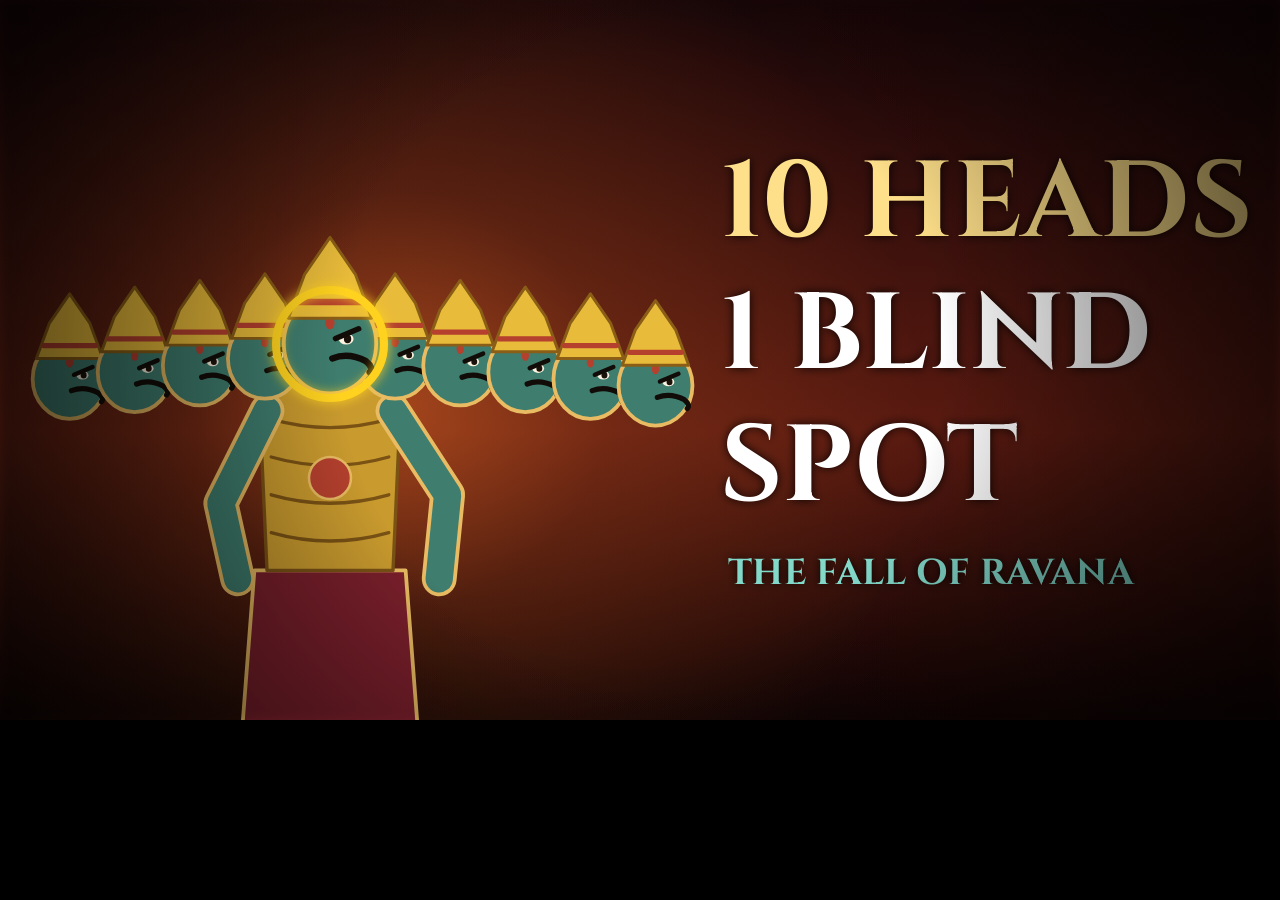
<file: longform/ravana/thumbnail.html>
<!DOCTYPE html>
<html>
<head>
<meta charset="utf-8">
<title>Ravana thumbnail</title>
<style>
  @font-face { font-family: Cinzel; font-weight: 700; src: url(fonts/Cinzel-Bold.woff); }
  @font-face { font-family: CinzelDeco; font-weight: 700; src: url(fonts/CinzelDecorative-Bold.woff); }
  html, body { margin: 0; background: #000; }
</style>
</head>
<body>
<canvas id="c" width="1280" height="720"></canvas>
<script>window.TL = { voice: [[0, 1]], ct: [], caps: [''], scenes: [], dur: 1 };</script>
<script src="engine.js"></script>
<script src="rigs_from_arjuna.js"></script>
<script src="chars.js"></script>
<script>
// 1280x720 YouTube thumbnail: Ravana big on the left over burning gold, one bold line, a "blind spot" mark.
(async () => {
  await document.fonts.load('700 40px CinzelDeco'); await document.fonts.load('700 40px Cinzel');
  const k = 1280 / 640;
  X.setTransform(k, 0, 0, k, 0, 0);
  const g = X.createLinearGradient(0, 0, 0, 360); g.addColorStop(0, '#1a0608'); g.addColorStop(.6, '#5a1a10'); g.addColorStop(1, '#120404');
  X.fillStyle = g; X.fillRect(0, 0, 640, 360);
  glow(200, 200, 260, '#ff7a2a', .45);
  // Ravana, large
  X.save(); X.translate(165, 470); X.scale(2.1, 2.1); X.translate(-165, -470); ravana(165, 470, 1, { heads: 10, angry: true, rods: false }); X.restore();
  // blind spot ring on the central head
  X.strokeStyle = '#ffd21f'; X.lineWidth = 4; X.shadowColor = '#ffd21f'; X.shadowBlur = 12;
  X.beginPath(); X.arc(165, 172, 27, 0, Math.PI * 2); X.stroke(); X.shadowBlur = 0;
  // text
  X.textAlign = 'left'; X.textBaseline = 'alphabetic';
  X.shadowColor = 'rgba(0,0,0,.9)'; X.shadowBlur = 10;
  X.font = '700 54px Cinzel'; X.fillStyle = '#ffe08a'; X.fillText('10 HEADS', 360, 118);
  X.fillStyle = '#ffffff'; X.fillText('1 BLIND', 360, 184); X.fillText('SPOT', 360, 250);
  X.font = '700 18px Cinzel'; X.fillStyle = '#82d8c9'; X.fillText('THE FALL OF RAVANA', 364, 292);
  // vignette
  const v = X.createRadialGradient(320, 180, 150, 320, 180, 420); v.addColorStop(0, 'rgba(0,0,0,0)'); v.addColorStop(1, 'rgba(0,0,0,.6)'); X.fillStyle = v; X.fillRect(0, 0, 640, 360);
  window.done = true;
})();
</script>
</body>
</html>
</file>
